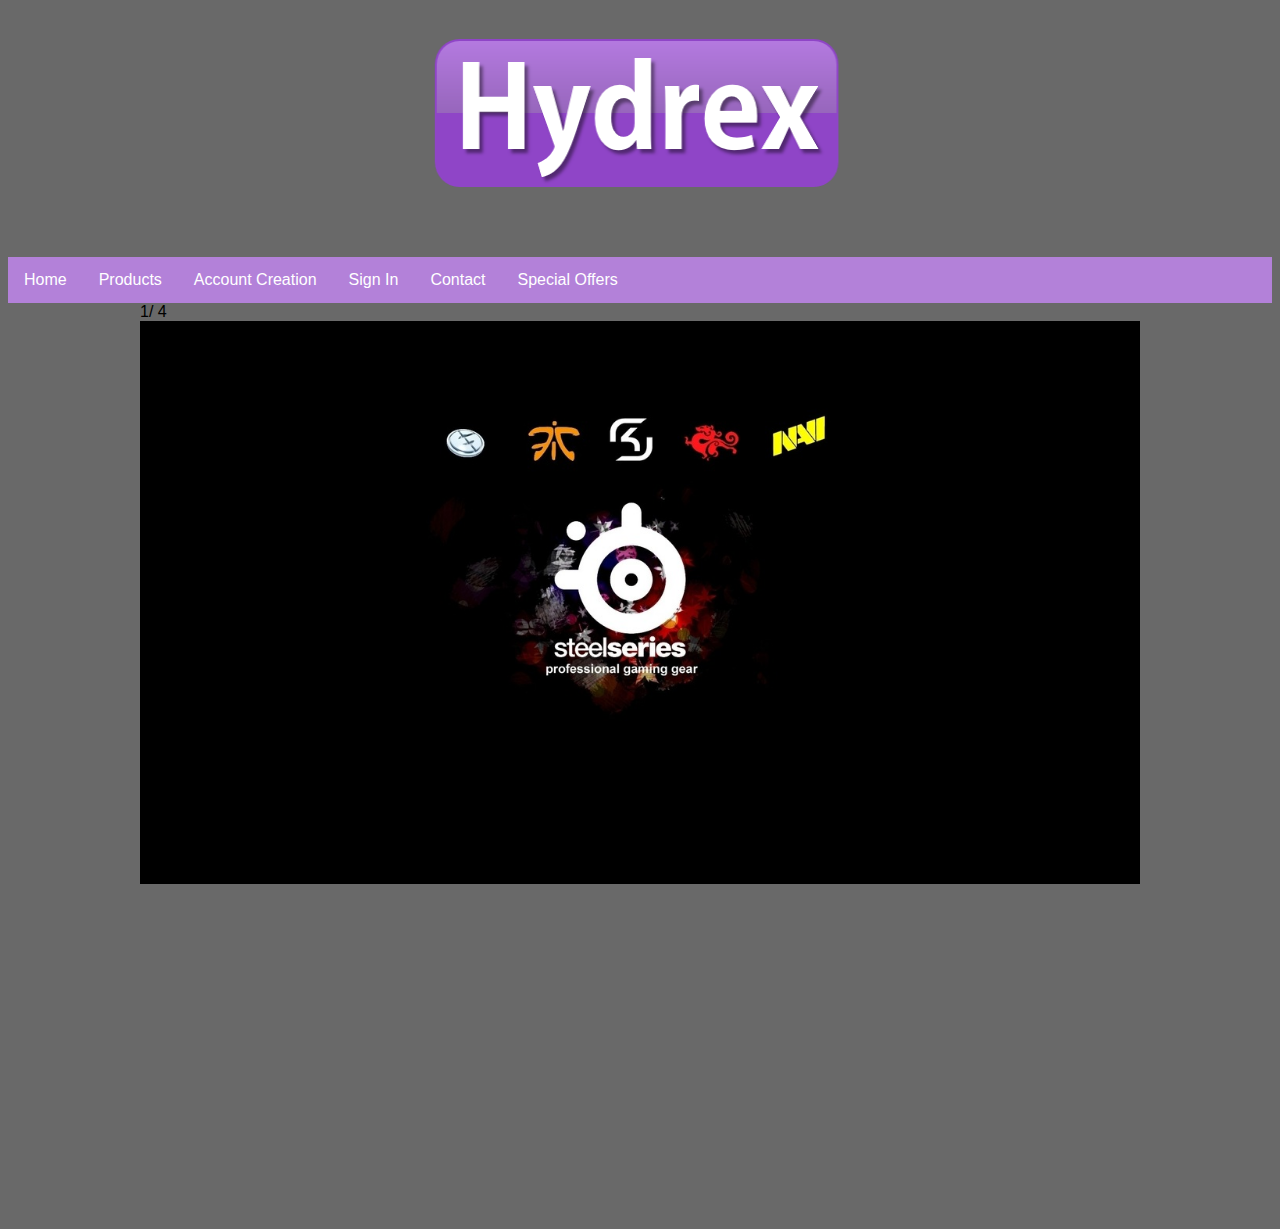
<file: index.html>
<!DOCTYPE html>
<html>
<head>


  <img src="Resources/Hydrex_logo.png" alt="Hydrex_logo" width="519" height="249">

  <link rel="stylesheet" type ="text/css" href= "styles.css">

</head>
<body>

<ul>
  <li><a class="active" href="index.html">Home</a></li>
  <li><a href="products.html">Products</a></li>
  <li><a href="accountcreation.html"> Account Creation</a></li>
  <li><a href="SignIn.html">Sign In</a></li>
  <li><a href="contact.html"> Contact</a></li>
    <li><a href="basket.html"> Special Offers</a></li>
</ul>

<style>


ul {
  list-style-type: none;
  margin: 0;
  padding: 0;
  overflow: hidden;
  background-color: #B381D9;
}

li {
  float: left;
}

li a {
  display: block;
  color: white;
  text-align: center;
  padding: 14px 16px;
  text-decoration: none;
}

li a:hover {
  background-color: #8F45C7;
}
</style>

<html>
<head>
<meta name="viewport" content="width=device-width, initial-scale=1">
<style>
* {box-sizing: border-box;}
body {font-family: Verdana, sans-serif;}
.mySlides {display: none;}
img {vertical-align: middle;}

/* Slideshow container */
.slideshow-container {
  max-width: 1000px;
  position: relative;
  margin: auto;
}





/* Fading animation */
.fade {
  -webkit-animation-name: fade;
  -webkit-animation-duration: 1.5s;
  animation-name: fade;
  animation-duration: 1.5s;
}

@-webkit-keyframes fade {
  from {opacity: .4}
  to {opacity: 1}
}

@keyframes fade {
  from {opacity: .4}
  to {opacity: 1}
}

/* On smaller screens, decrease text size */
@media only screen and (max-width: 300px) {
  .text {font-size: 11px}
}
</style>
</head>
<body>


<div class="slideshow-container">

<div class="mySlides fade">
    <div class="numbertext">1/ 4</div>
  <img src="Resources/steel.jpg" style="width:100%">

</div>

<div class="mySlides fade">
    <div class="numbertext">2/ 4</div>
  <img src="Resources/razer.jpg" style="width:100%">

</div>

<div class="mySlides fade">
    <div class="numbertext">3/ 4</div>
  <img src="Resources/roccat.jpg" style="width:100%">

</div>

<div class="mySlides fade">
  <div class="numbertext">4/ 4</div>
  <img src="Resources/corsair.jpg" style="width:100%">

</div>

</div>
<br>
<div style="text-align:center">
  <span class="dot"></span>
  <span class="dot"></span>
  <span class="dot"></span>
  <span class="dot"></span>
  <span class="dot"></span>



</div>
<script>
var slideIndex = 0;
showSlides();

function showSlides() {
  var i;
  var slides = document.getElementsByClassName("mySlides");
  var dots = document.getElementsByClassName("dot");
  for (i = 0; i < slides.length; i++) {
    slides[i].style.display = "none";
  }
  slideIndex++;
  if (slideIndex > slides.length) {slideIndex = 1}
  for (i = 0; i < dots.length; i++) {
    dots[i].className = dots[i].className.replace(" active", "");
  }
  slides[slideIndex-1].style.display = "block";
  dots[slideIndex-1].className += " active";
  setTimeout(showSlides, 2000); // Change image every 2 seconds
}
</script>
<div>
<center><iframe width="560" height="315" src="https://www.youtube.com/embed/7gwBxKHBoEI" frameborder="0" allow="accelerometer; autoplay; encrypted-media; gyroscope; picture-in-picture" allowfullscreen></iframe>
</div>









</body>

</body>
</html>
</file>
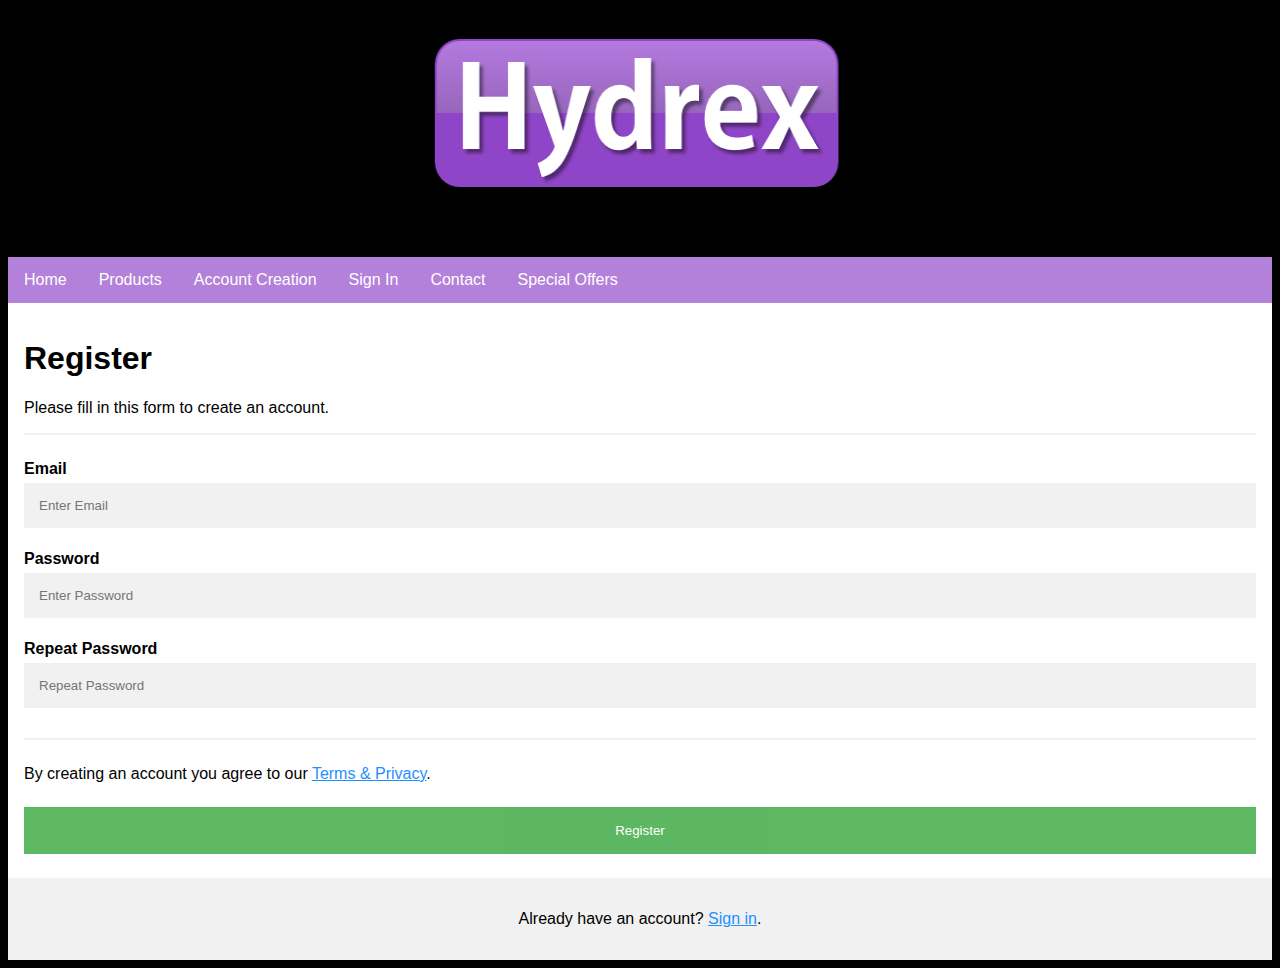
<file: accountcreation.html>
<!DOCTYPE html>
<html>
<head>



  <img src="Resources/Hydrex_logo.png" alt="Hydrex_logo" width="519" height="249">

  <link rel="stylesheet" type ="text/css" href= "styles.css">

</head>
<body>


<ul>
  <li><a class="active" href="index.html">Home</a></li>
  <li><a href="products.html">Products</a></li>
  <li><a href="accountcreation.html"> Account Creation</a></li>
  <li><a href="SignIn.html">Sign In</a></li>
  <li><a href="contact.html"> Contact</a></li>
    <li><a href="basket.html"> Special Offers</a></li>
</ul>
<style>


ul {
  list-style-type: none;
  margin: 0;
  padding: 0;
  overflow: hidden;
  background-color: #B381D9;
}

li {
  float: left;
}

li a {
  display: block;
  color: white;
  text-align: center;
  padding: 14px 16px;
  text-decoration: none;
}

li a:hover {
  background-color: #8F45C7;
}
</style>
<head>
<meta name="viewport" content="width=device-width, initial-scale=1">
<style>
body {
  font-family: Arial, Helvetica, sans-serif;
  background-color: black;
}

* {
  box-sizing: border-box;
}

/* Add padding to containers */
.container {
  padding: 16px;
  background-color: white;
}

/* Full-width input fields */
input[type=text], input[type=password] {
  width: 100%;
  padding: 15px;
  margin: 5px 0 22px 0;
  display: inline-block;
  border: none;
  background: #f1f1f1;
}

input[type=text]:focus, input[type=password]:focus {
  background-color: #ddd;
  outline: none;
}

/* Overwrite default styles of hr */
hr {
  border: 1px solid #f1f1f1;
  margin-bottom: 25px;
}

/* Set a style for the submit button */
.registerbtn {
  background-color: #4CAF50;
  color: white;
  padding: 16px 20px;
  margin: 8px 0;
  border: none;
  cursor: pointer;
  width: 100%;
  opacity: 0.9;
}

.registerbtn:hover {
  opacity: 1;
}

/* Add a blue text color to links */
a {
  color: dodgerblue;
}

/* Set a grey background color and center the text of the "sign in" section */
.signin {
  background-color: #f1f1f1;
  text-align: center;
}
</style>
</head>
<body>

<form action="/action_page.php">
  <div class="container">
    <h1>Register</h1>
    <p>Please fill in this form to create an account.</p>
    <hr>

    <label for="email"><b>Email</b></label>
    <input type="text" placeholder="Enter Email" name="email" required>

    <label for="psw"><b>Password</b></label>
    <input type="password" placeholder="Enter Password" name="psw" required>

    <label for="psw-repeat"><b>Repeat Password</b></label>
    <input type="password" placeholder="Repeat Password" name="psw-repeat" required>
    <hr>
    <p>By creating an account you agree to our <a href="#">Terms & Privacy</a>.</p>

    <button type="submit" class="registerbtn">Register</button>
  </div>

  <div class="container signin">
    <p>Already have an account? <a href="#">Sign in</a>.</p>
  </div>
</form>

</body>
</file>
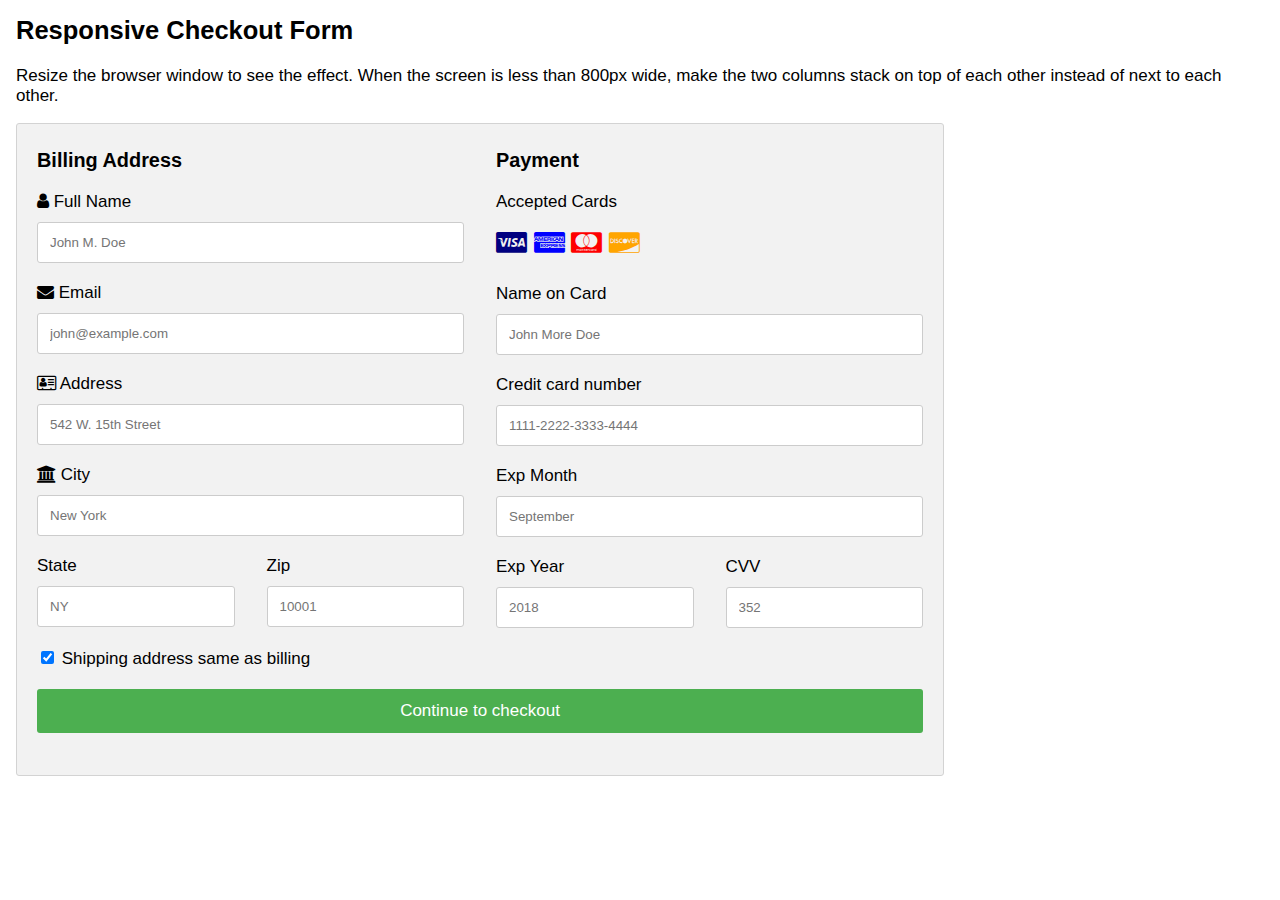
<file: checkout.html>
<head>
<meta name="viewport" content="width=device-width, initial-scale=1">
<link rel="stylesheet" href="https://cdnjs.cloudflare.com/ajax/libs/font-awesome/4.7.0/css/font-awesome.min.css">
<style>
body {
  font-family: Arial;
  font-size: 17px;
  padding: 8px;
}

* {
  box-sizing: border-box;
}

.row {
  display: -ms-flexbox; /* IE10 */
  display: flex;
  -ms-flex-wrap: wrap; /* IE10 */
  flex-wrap: wrap;
  margin: 0 -16px;
}

.col-25 {
  -ms-flex: 25%; /* IE10 */
  flex: 25%;
}

.col-50 {
  -ms-flex: 50%; /* IE10 */
  flex: 50%;
}

.col-75 {
  -ms-flex: 75%; /* IE10 */
  flex: 75%;
}

.col-25,
.col-50,
.col-75 {
  padding: 0 16px;
}

.container {
  background-color: #f2f2f2;
  padding: 5px 20px 15px 20px;
  border: 1px solid lightgrey;
  border-radius: 3px;
}

input[type=text] {
  width: 100%;
  margin-bottom: 20px;
  padding: 12px;
  border: 1px solid #ccc;
  border-radius: 3px;
}

label {
  margin-bottom: 10px;
  display: block;
}

.icon-container {
  margin-bottom: 20px;
  padding: 7px 0;
  font-size: 24px;
}

.btn {
  background-color: #4CAF50;
  color: white;
  padding: 12px;
  margin: 10px 0;
  border: none;
  width: 100%;
  border-radius: 3px;
  cursor: pointer;
  font-size: 17px;
}

.btn:hover {
  background-color: #45a049;
}

a {
  color: #2196F3;
}

hr {
  border: 1px solid lightgrey;
}

span.price {
  float: right;
  color: grey;
}

/* Responsive layout - when the screen is less than 800px wide, make the two columns stack on top of each other instead of next to each other (also change the direction - make the "cart" column go on top) */
@media (max-width: 800px) {
  .row {
    flex-direction: column-reverse;
  }
  .col-25 {
    margin-bottom: 20px;
  }
}
</style>
</head>
<body>

<h2>Responsive Checkout Form</h2>
<p>Resize the browser window to see the effect. When the screen is less than 800px wide, make the two columns stack on top of each other instead of next to each other.</p>
<div class="row">
  <div class="col-75">
    <div class="container">
      <form action="/action_page.php">

        <div class="row">
          <div class="col-50">
            <h3>Billing Address</h3>
            <label for="fname"><i class="fa fa-user"></i> Full Name</label>
            <input type="text" id="fname" name="firstname" placeholder="John M. Doe">
            <label for="email"><i class="fa fa-envelope"></i> Email</label>
            <input type="text" id="email" name="email" placeholder="john@example.com">
            <label for="adr"><i class="fa fa-address-card-o"></i> Address</label>
            <input type="text" id="adr" name="address" placeholder="542 W. 15th Street">
            <label for="city"><i class="fa fa-institution"></i> City</label>
            <input type="text" id="city" name="city" placeholder="New York">

            <div class="row">
              <div class="col-50">
                <label for="state">State</label>
                <input type="text" id="state" name="state" placeholder="NY">
              </div>
              <div class="col-50">
                <label for="zip">Zip</label>
                <input type="text" id="zip" name="zip" placeholder="10001">
              </div>
            </div>
          </div>

          <div class="col-50">
            <h3>Payment</h3>
            <label for="fname">Accepted Cards</label>
            <div class="icon-container">
              <i class="fa fa-cc-visa" style="color:navy;"></i>
              <i class="fa fa-cc-amex" style="color:blue;"></i>
              <i class="fa fa-cc-mastercard" style="color:red;"></i>
              <i class="fa fa-cc-discover" style="color:orange;"></i>
            </div>
            <label for="cname">Name on Card</label>
            <input type="text" id="cname" name="cardname" placeholder="John More Doe">
            <label for="ccnum">Credit card number</label>
            <input type="text" id="ccnum" name="cardnumber" placeholder="1111-2222-3333-4444">
            <label for="expmonth">Exp Month</label>
            <input type="text" id="expmonth" name="expmonth" placeholder="September">
            <div class="row">
              <div class="col-50">
                <label for="expyear">Exp Year</label>
                <input type="text" id="expyear" name="expyear" placeholder="2018">
              </div>
              <div class="col-50">
                <label for="cvv">CVV</label>
                <input type="text" id="cvv" name="cvv" placeholder="352">
              </div>
            </div>
          </div>

        </div>
        <label>
          <input type="checkbox" checked="checked" name="sameadr"> Shipping address same as billing
        </label>
        <input type="submit" value="Continue to checkout" class="btn">
      </form>
    </div>
  </div>
  <div class="col-25">
  </div>
</div>

</body>
</file>
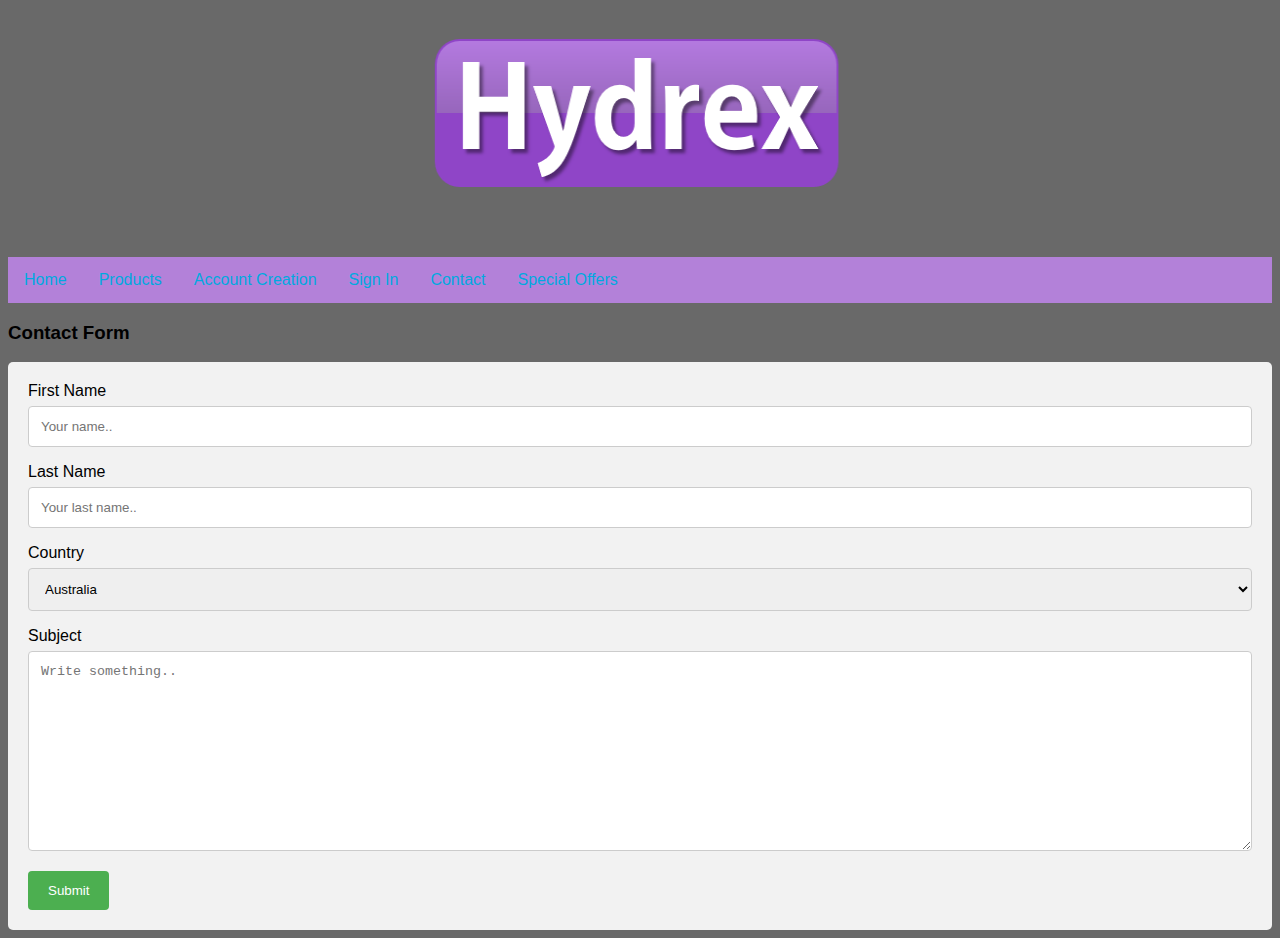
<file: contact.html>
<!DOCTYPE html>
<html>
<head>


  <img src="Resources/Hydrex_logo.png" alt="Hydrex_logo" width="519" height="249">

  <link rel="stylesheet" type ="text/css" href= "styles.css">

  <body>

  <ul>
    <li><a class="active" href="index.html">Home</a></li>
    <li><a href="products.html">Products</a></li>
    <li><a href="accountcreation.html"> Account Creation</a></li>
    <li><a href="SignIn.html">Sign In</a></li>
    <li><a href="contact.html"> Contact</a></li>
      <li><a href="basket.html"> Special Offers</a></li>
  </ul>
  <style>
  a:link{
    color: #00A9e0;
    background-color: transparent;
    text-decoration: none;

  }
  a:visited{
    color : black
  }
  ul {
    list-style-type: none;
    margin: 0;
    padding: 0;
    overflow: hidden;
    background-color: #B381D9;
  }

  li {
    float: left;
  }

  li a {
    display: block;
    color: white;
    text-align: center;
    padding: 14px 16px;
    text-decoration: none;
  }

  li a:hover {
    background-color: #8F45C7;
  }
  body {
    background-color: #696969;}
  </style>



<meta name="viewport" content="width=device-width, initial-scale=1">
<style>
body {font-family: Arial, Helvetica, sans-serif;}
* {box-sizing: border-box;}

input[type=text], select, textarea {
  width: 100%;
  padding: 12px;
  border: 1px solid #ccc;
  border-radius: 4px;
  box-sizing: border-box;
  margin-top: 6px;
  margin-bottom: 16px;
  resize: vertical;
}

input[type=submit] {
  background-color: #4CAF50;
  color: white;
  padding: 12px 20px;
  border: none;
  border-radius: 4px;
  cursor: pointer;
}

input[type=submit]:hover {
  background-color: #45a049;
}

.container {
  border-radius: 5px;
  background-color: #f2f2f2;
  padding: 20px;
}
</style>
</head>
<body>

<h3>Contact Form</h3>

<div class="container">
  <form action="/action_page.php">
    <label for="fname">First Name</label>
    <input type="text" id="fname" name="firstname" placeholder="Your name..">

    <label for="lname">Last Name</label>
    <input type="text" id="lname" name="lastname" placeholder="Your last name..">

    <label for="country">Country</label>
    <select id="country" name="country">
      <option value="australia">Australia</option>
      <option value="canada">Canada</option>
      <option value="usa">USA</option>
    </select>

    <label for="subject">Subject</label>
    <textarea id="subject" name="subject" placeholder="Write something.." style="height:200px"></textarea>

    <input type="submit" value="Submit">
  </form>
</div>

</body>
</file>
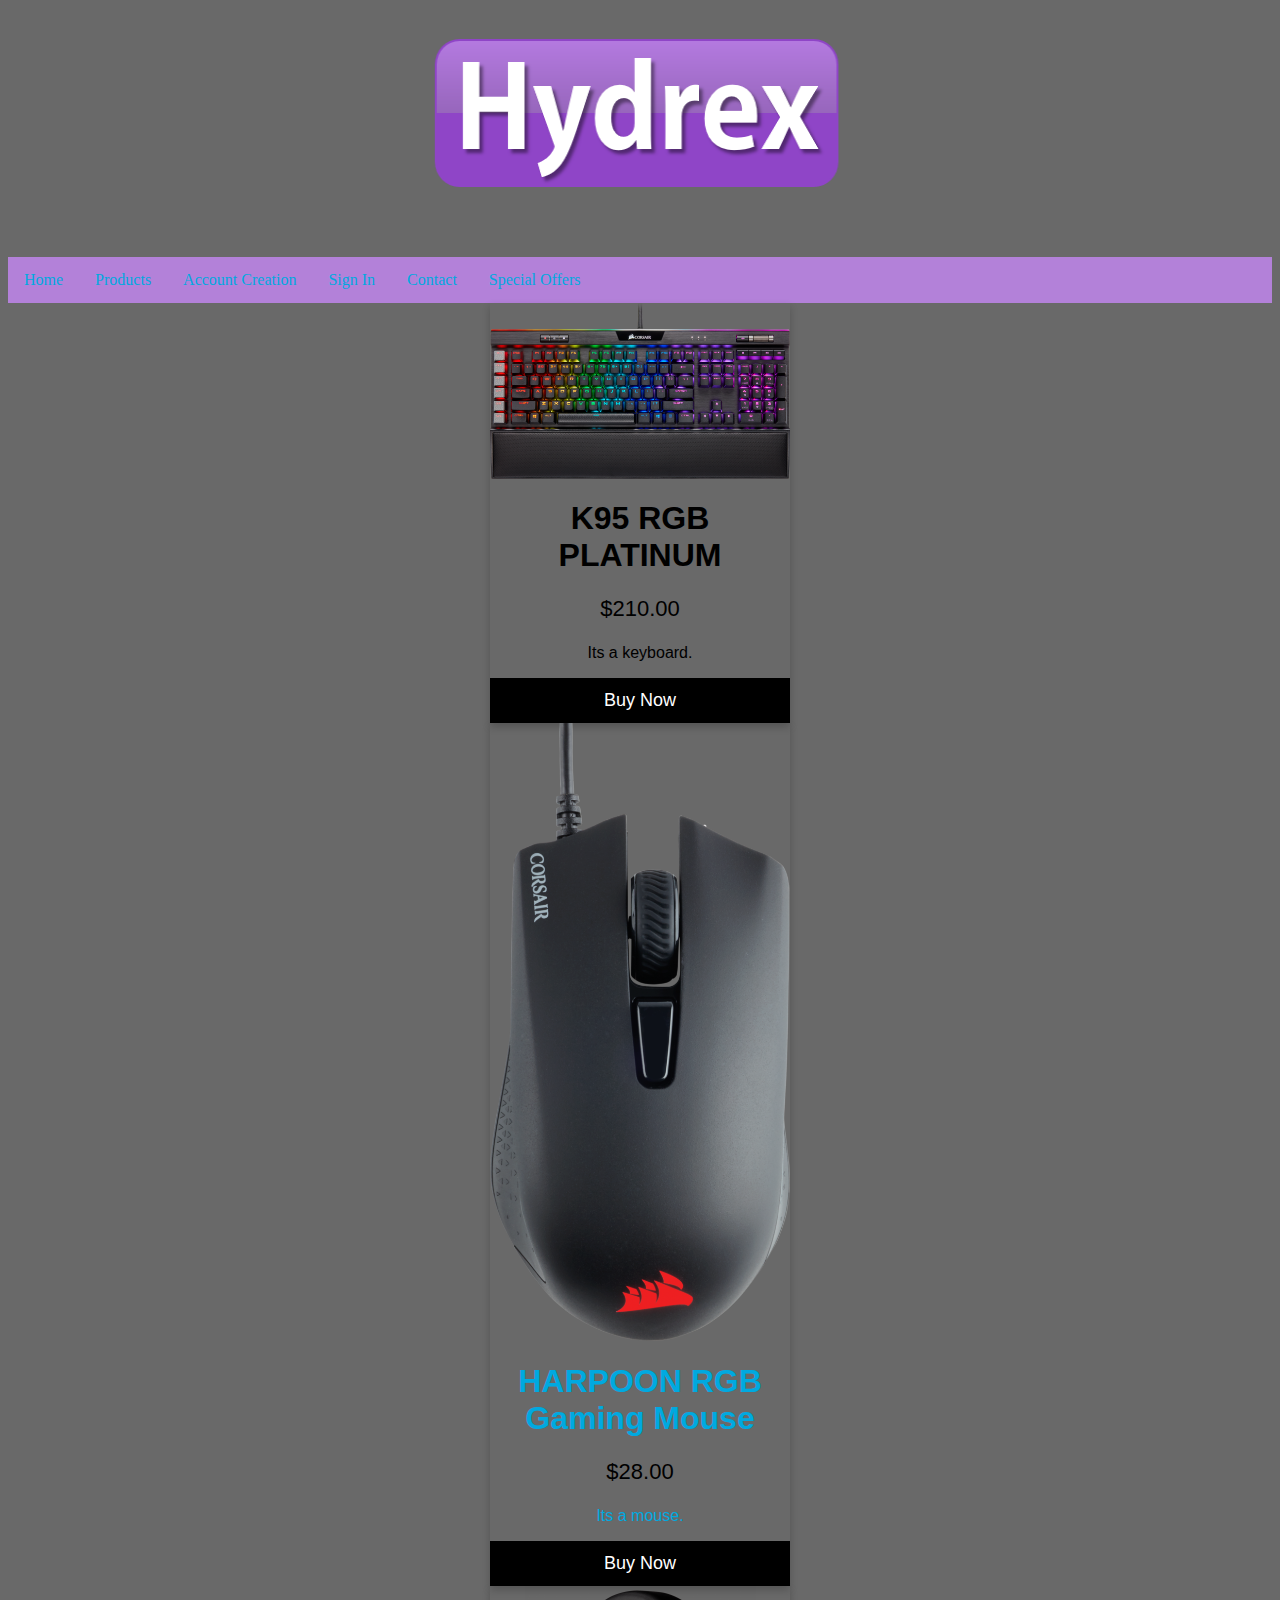
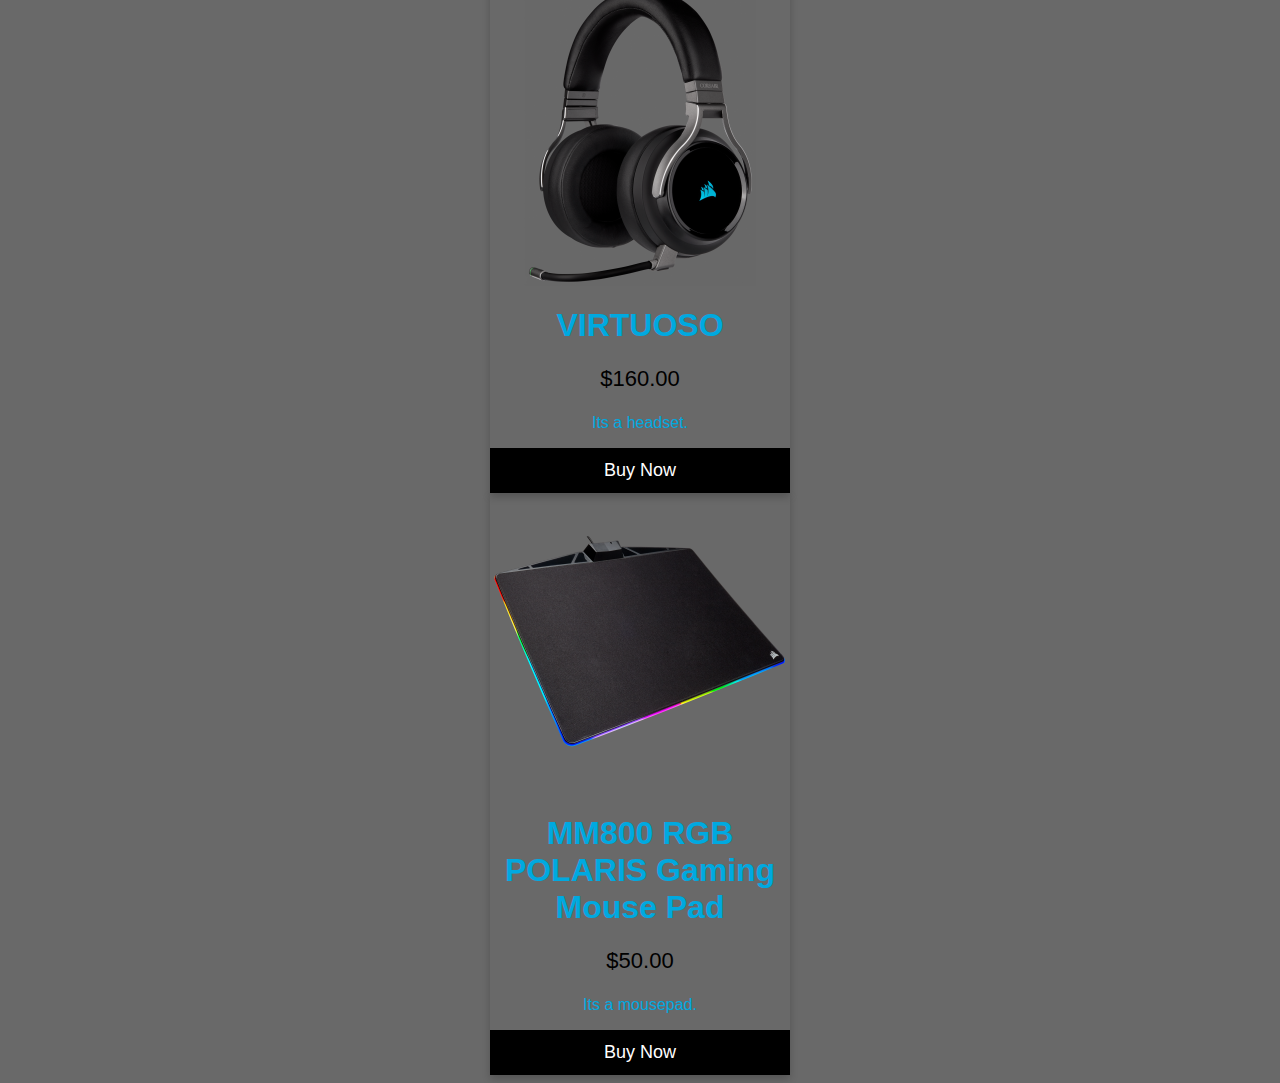
<file: corsair.html>
<!---Eveything below is the css for the boxes which the pproduts information are located in. This includes the pictures, product description, name etc.--->
<html>
<body>
<head>
  <img src="Resources/Hydrex_logo.png" alt="Hydrex_logo" width="519" height="249">
<link rel="stylesheet" type ="text/css" href= "styles.css">
</head>

<ul>
  <li><a class="active" href="index.html">Home</a></li>
  <li><a href="products.html">Products</a></li>
  <li><a href="accountcreation.html"> Account Creation</a></li>
  <li><a href="SignIn.html">Sign In</a></li>
  <li><a href="contact.html"> Contact</a></li>
    <li><a href="basket.html"> Special Offers</a></li>
</ul>
<style>

a:link{
  color: #00A9e0;
  background-color: transparent;
  text-decoration: none;

}
a:visited{
  color : black
}

ul {
  list-style-type: none;
  margin: 0;
  padding: 0;
  overflow: hidden;
  background-color: #B381D9;
}

li {
  float: left;
}

li a {
  display: block;
  color: white;
  text-align: center;
  padding: 14px 16px;
  text-decoration: none;
}

li a:hover {
  background-color: #8F45C7;
}
body {
  background-color: #696969;}
</style>

<style>
.card {
  box-shadow: 0 4px 8px 0 rgba(0, 0, 0, 0.2);
  max-width: 300px;
  margin: auto;
  text-align: center;
  font-family: arial;
}

.price {
  color: black;
  font-size: 22px;
}

.card button {
  border: none;
  outline: 0;
  padding: 12px;
  color: white;
  background-color: #000;
  text-align: center;
  cursor: pointer;
  width: 100%;
  font-size: 18px;
}

.card button:hover {
  opacity: 0.7;
}
</style>
<head>
<style>
.card {
  box-shadow: 0 4px 8px 0 rgba(0, 0, 0, 0.2);
  max-width: 300px;
  margin: auto;
  text-align: center;
  font-family: arial;
}

.price {
  color: black;
  font-size: 22px;
}

.card button {
  border: none;
  outline: 0;
  padding: 12px;
  color: white;
  background-color: #000;
  text-align: center;
  cursor: pointer;
  width: 100%;
  font-size: 18px;
}

.card button:hover {
  opacity: 0.7;
}
</style>
</head>
<body>



<div class="card">
  <img src="Resources/corsairkeyboard.png" alt="K95 RGB PLATINUM" style="width:100%">
  <h1>K95 RGB PLATINUM</h1>
  <p class="price">$210.00</p>
  <p>Its a keyboard.</p>
<a href="checkout.html"><button type="button" name="button">Buy Now</button>
</div>


<div class="card">
  <img src="Resources/corsairmouse.png" alt="HARPOON RGB Gaming Mouse" style="width:100%">
  <h1>HARPOON RGB Gaming Mouse</h1>
  <p class="price">$28.00</p>
  <p>Its a mouse.</p>
<a href="checkout.html"><button type="button" name="button">Buy Now</button>
</div>


<div class="card">
  <img src="Resources/corsairheadset.png" alt="VIRTUOSO" style="width:100%">
  <h1>VIRTUOSO</h1>
  <p class="price">$160.00</p>
  <p>Its a headset.</p>
<a href="checkout.html"><button type="button" name="button">Buy Now</button>
</div>


<div class="card">
  <img src="Resources/corsairmousepad.png" alt="MM800 RGB POLARIS Gaming Mouse Pad" style="width:100%">
  <h1>MM800 RGB POLARIS Gaming Mouse Pad</h1>
  <p class="price">$50.00</p>
  <p>Its a mousepad.</p>
<a href="checkout.html"><button type="button" name="button">Buy Now</button>

</body>
</html>



</body>
</html>
</file>
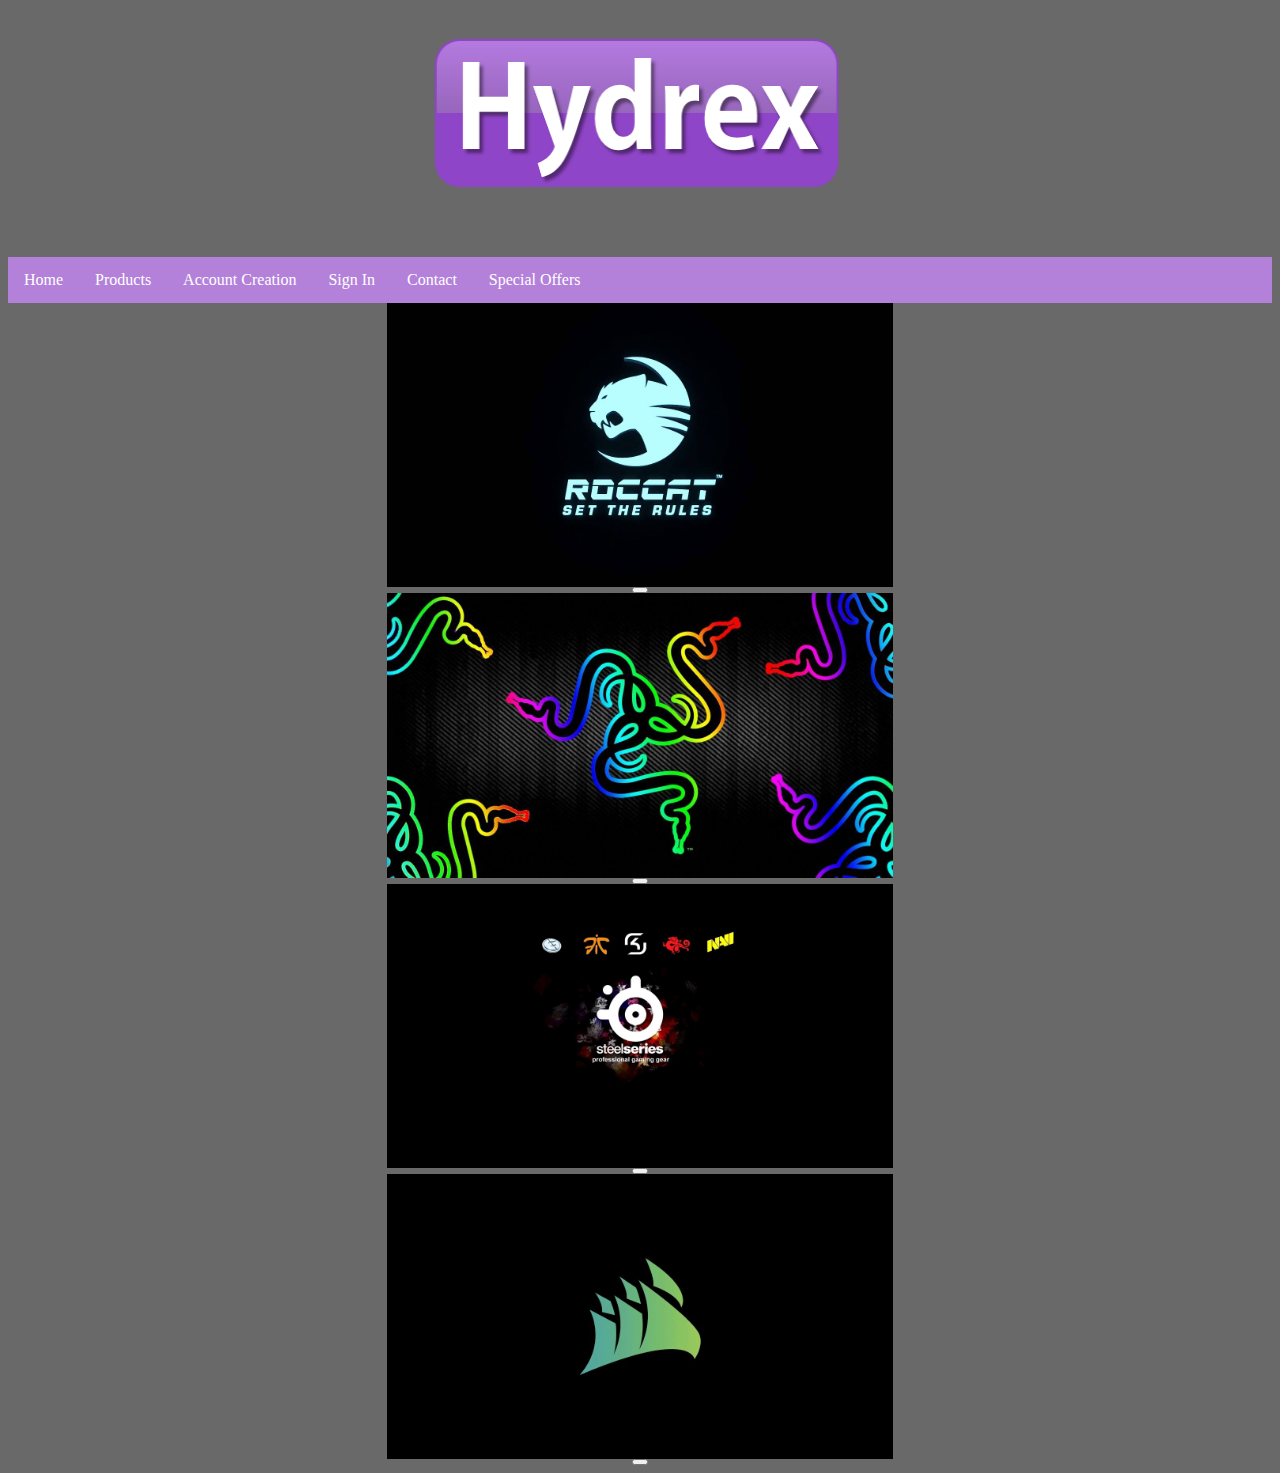
<file: products.html>
<html>
<head>



  <img src="Resources/Hydrex_logo.png" alt="Hydrex_logo" width="519" height="249">

  <link rel="stylesheet" type ="text/css" href= "styles.css"

</head>

<body>

<ul>
  <li><a class="active" href="index.html">Home</a></li>
  <li><a href="products.html">Products</a></li>
  <li><a href="accountcreation.html"> Account Creation</a></li>
  <li><a href="SignIn.html">Sign In</a></li>
  <li><a href="contact.html"> Contact</a></li>
    <li><a href="basket.html"> Special Offers</a></li>
</ul>
<style>


ul {
  list-style-type: none;
  margin: 0;
  padding: 0;
  overflow: hidden;
  background-color: #B381D9;
}

li {
  float: left;
}

li a {
  display: block;
  color: white;
  text-align: center;
  padding: 14px 16px;
  text-decoration: none;
}

li a:hover {
  background-color: #8F45C7;
}
body {
  background-color: #696969;}
</style>

<div class="roccat">

<a href="roccat.html"><img src="Resources/roccat.jpg" alt="Roccat"><center><button type="button" name="button"></button>
</div>

<div class="razer">
<a href="razer.html"><img src="Resources/razer.jpg" al`t="razer"><center><button type="button" name="button"></button>
</div>

<div class="steelseries">
<a href="steelseries.html"><img src="Resources/steel.jpg" al`t="steelseries"><center><button type="button" name="button"></button>
</div>

<div class="corsair">
<a href="corsair.html"><img src="Resources/corsair.jpg" al`t="corsair"><center><button type="button" name="button"></button>
</div>




















</div>
</body>
</html>
</file>
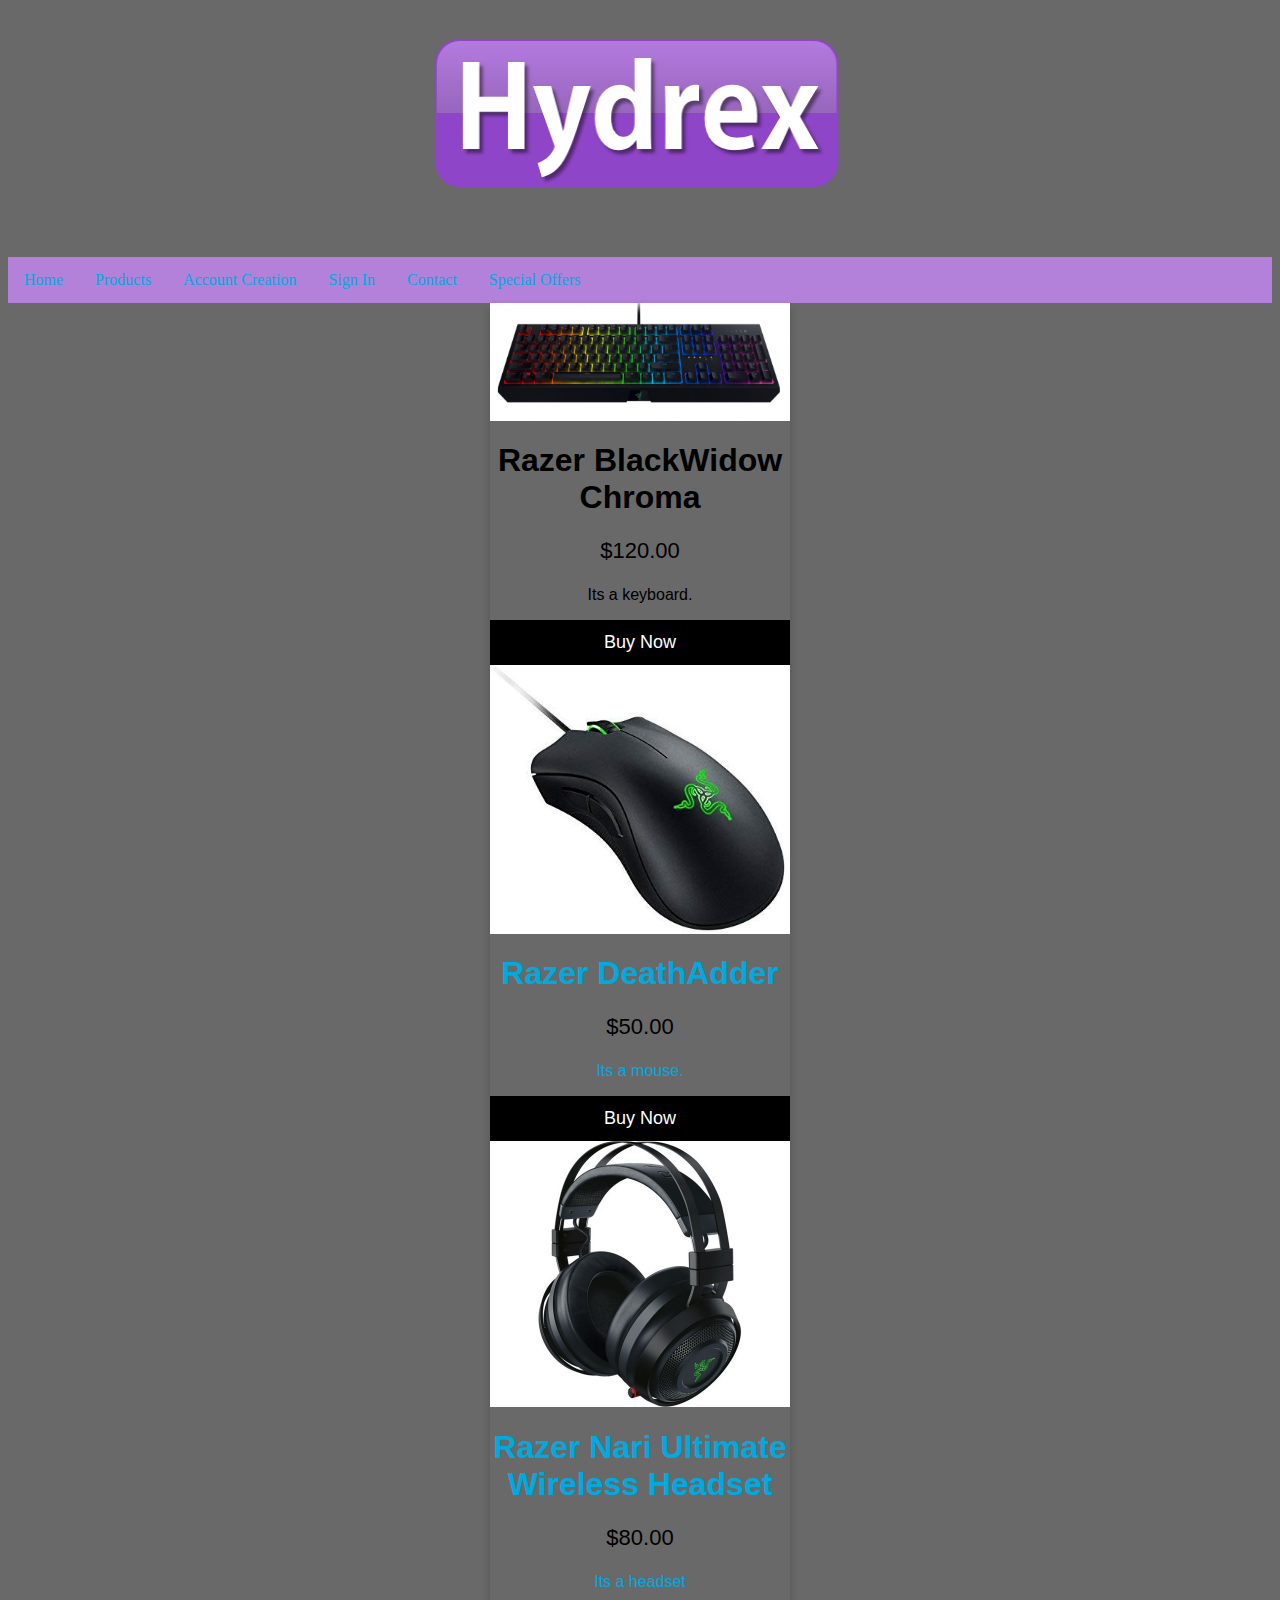
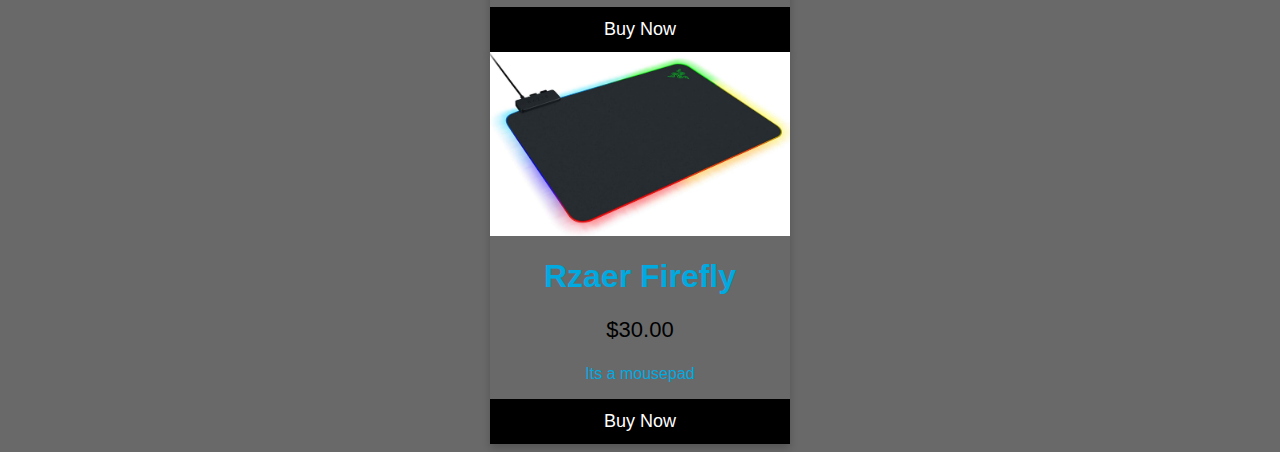
<file: razer.html>
<!---Eveything below is the css for the boxes which the pproduts information are located in. This includes the pictures, product description, name etc.--->
<html>
<body>
<head>
  <img src="Resources/Hydrex_logo.png" alt="Hydrex_logo" width="519" height="249">
<link rel="stylesheet" type ="text/css" href= "styles.css">
</head>

<ul>
  <li><a class="active" href="index.html">Home</a></li>
  <li><a href="products.html">Products</a></li>
  <li><a href="accountcreation.html"> Account Creation</a></li>
  <li><a href="SignIn.html">Sign In</a></li>
  <li><a href="contact.html"> Contact</a></li>
    <li><a href="basket.html"> Special Offers</a></li>
</ul>
<style>


ul {
  list-style-type: none;
  margin: 0;
  padding: 0;
  overflow: hidden;
  background-color: #B381D9;
}

li {
  float: left;
}

li a {
  display: block;
  color: white;
  text-align: center;
  padding: 14px 16px;
  text-decoration: none;
}

li a:hover {
  background-color: #8F45C7;
}
body {
  background-color: #696969;}
</style>

<style>

a:link{
  color: #00A9e0;
  background-color: transparent;
  text-decoration: none;

}
a:visited{
  color : black
}



.card {
  box-shadow: 0 4px 8px 0 rgba(0, 0, 0, 0.2);
  max-width: 300px;
  margin: auto;
  text-align: center;
  font-family: arial;
}

.price {
  color: black;
  font-size: 22px;
}

.card button {
  border: none;
  outline: 0;
  padding: 12px;
  color: white;
  background-color: #000;
  text-align: center;
  cursor: pointer;
  width: 100%;
  font-size: 18px;
}

.card button:hover {
  opacity: 0.7;
}
</style>

<div class="card">
  <img src="Resources/razerkeyboard1.jpg" alt="Razer BlackWidow Chroma" style="width:100%">
  <h1>Razer BlackWidow Chroma</h1>
  <p class="price">$120.00</p>
  <p>Its a keyboard.</p>
<a href="checkout.html"><button type="button" name="button">Buy Now</button>
</div>

<div class="card">
  <img src="Resources/razermouse1.jpg" alt="Razer DeathAdder" style="width:100%">
  <h1>Razer DeathAdder</h1>
  <p class="price">$50.00</p>
  <p>Its a mouse.</p>
<a href="checkout.html"><button type="button" name="button">Buy Now</button>
</div>

<div class="card">
  <img src="Resources/razerheadset.jpg" alt="Razer Nari Ultimate Wireless Headset" style="width:100%">
  <h1>Razer Nari Ultimate Wireless Headset</h1>
  <p class="price">$80.00</p>
  <p>Its a headset</p>
<a href="checkout.html"><button type="button" name="button">Buy Now</button>
</div>

<div class="card">
  <img src="Resources/razermousepad.jpg" alt="Rzaer Firefly" style="width:100%">
  <h1>Rzaer Firefly</h1>
  <p class="price">$30.00</p>
  <p>Its a mousepad</p>
<a href="checkout.html"><button type="button" name="button">Buy Now</button>
</div>




</body>
</html>
</file>
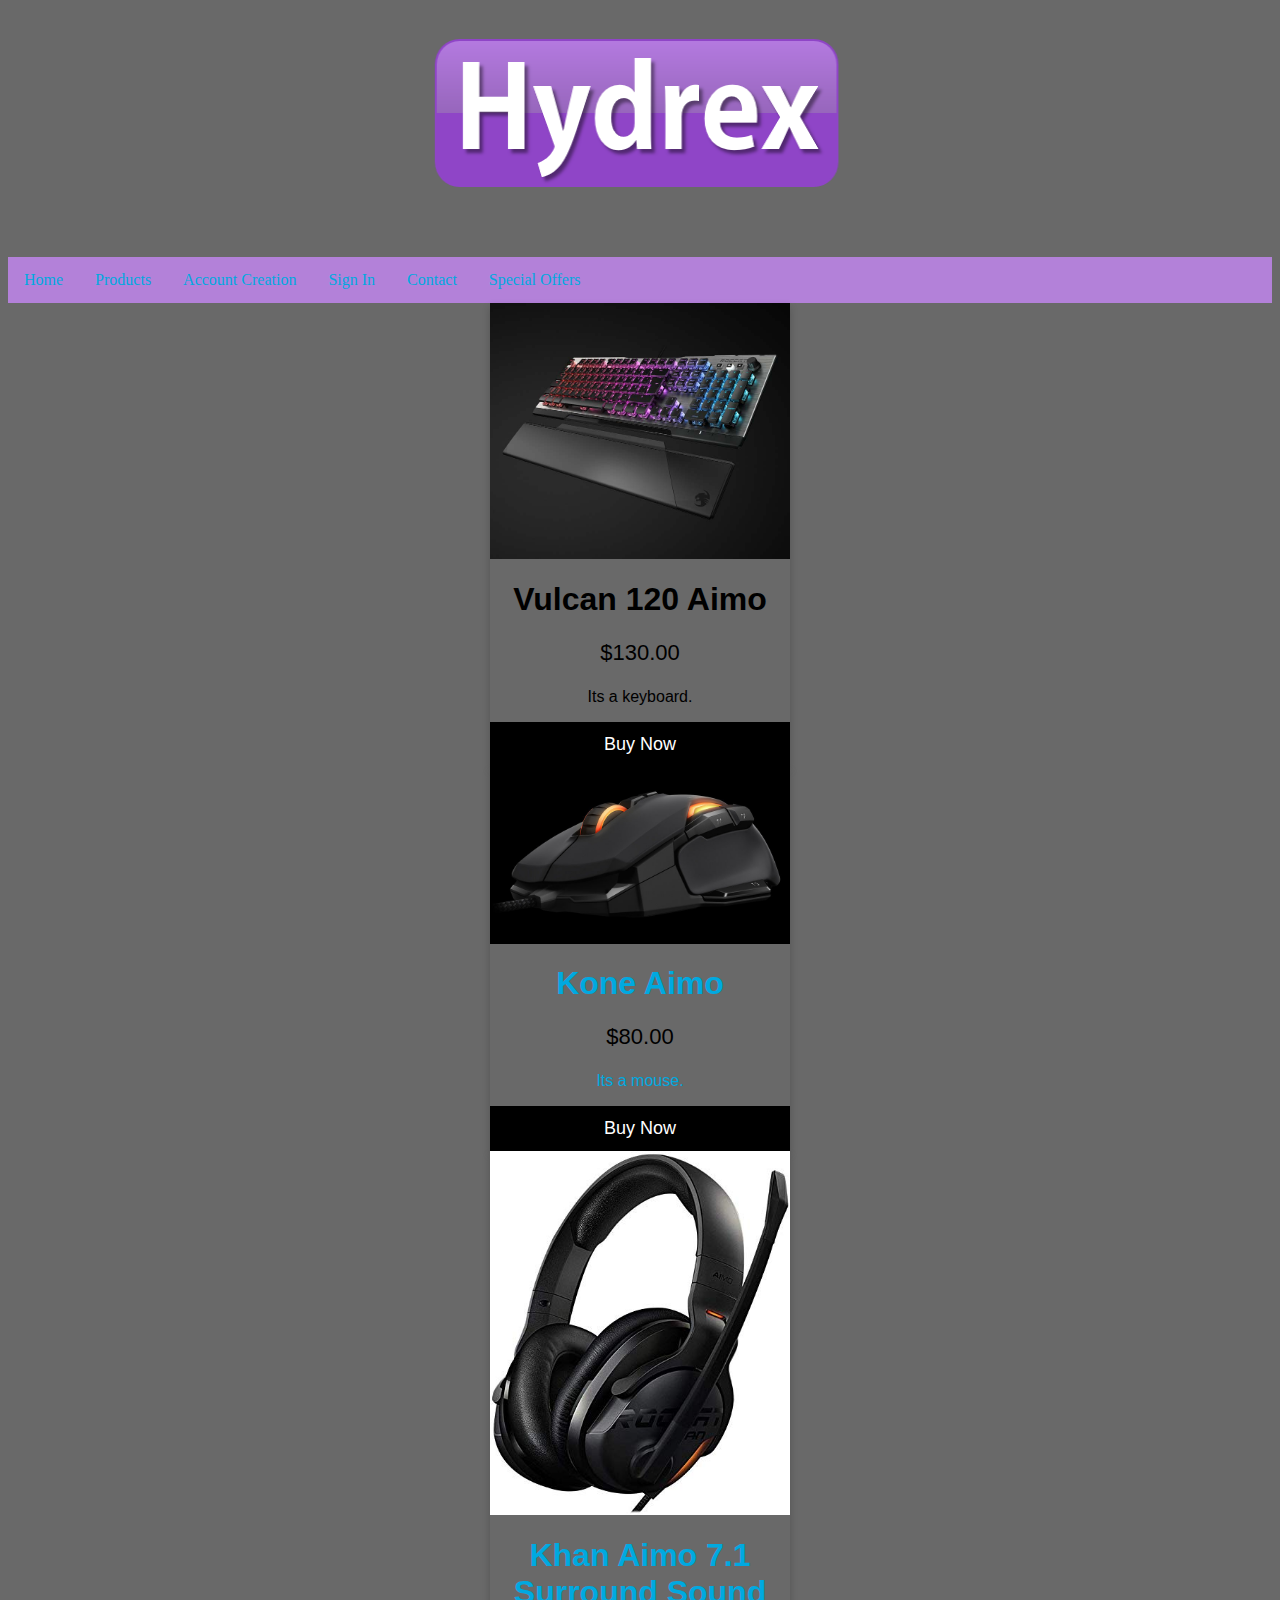
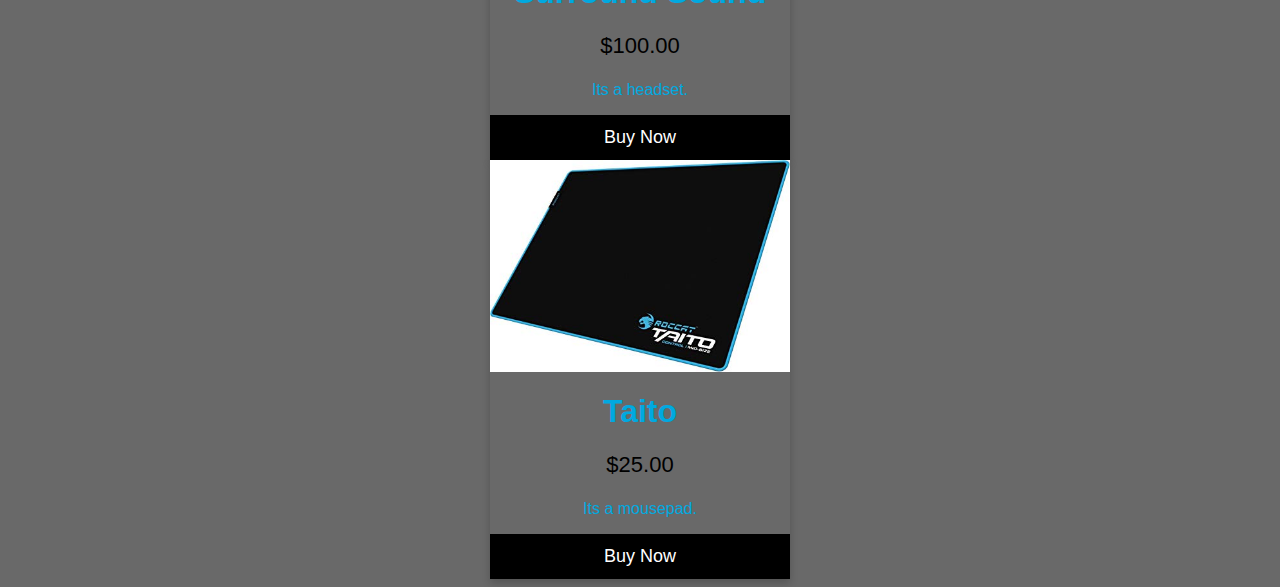
<file: roccat.html>
<!---Eveything below is the css for the boxes which the pproduts information are located in. This includes the pictures, product description, name etc.--->
<html>
<body>
<head>
  <img src="Resources/Hydrex_logo.png" alt="Hydrex_logo" width="519" height="249">
<link rel="stylesheet" type ="text/css" href= "styles.css">
</head>

<ul>
  <li><a class="active" href="index.html">Home</a></li>
  <li><a href="products.html">Products</a></li>
  <li><a href="accountcreation.html"> Account Creation</a></li>
  <li><a href="SignIn.html">Sign In</a></li>
  <li><a href="contact.html"> Contact</a></li>
    <li><a href="basket.html"> Special Offers</a></li>
</ul>
<style>
a:link{
  color: #00A9e0;
  background-color: transparent;
  text-decoration: none;

}
a:visited{
  color : black
}
ul {
  list-style-type: none;
  margin: 0;
  padding: 0;
  overflow: hidden;
  background-color: #B381D9;
}

li {
  float: left;
}

li a {
  display: block;
  color: white;
  text-align: center;
  padding: 14px 16px;
  text-decoration: none;
}

li a:hover {
  background-color: #8F45C7;
}
body {
  background-color: #696969;}
</style>

<head>
<style>
.card {
  box-shadow: 0 4px 8px 0 rgba(0, 0, 0, 0.2);
  max-width: 300px;
  margin: auto;
  text-align: center;
  font-family: arial;
}

.price {
  color: black;
  font-size: 22px;
}

.card button {
  border: none;
  outline: 0;
  padding: 12px;
  color: white;
  background-color: #000;
  text-align: center;
  cursor: pointer;
  width: 100%;
  font-size: 18px;
}

.card button:hover {
  opacity: 0.7;
}
</style>
</head>
<body>



<div class="card">
  <img src="Resources/roccatkeyboard1.jpg" alt="Vulcan 120 Aimo" style="width:100%">
  <h1>Vulcan 120 Aimo</h1>
  <p class="price">$130.00</p>
  <p>Its a keyboard.</p>
<a href="checkout.html"><button type="button" name="button">Buy Now</button>
</div>


<div class="card">
  <img src="Resources/roccatmouse1.jpg" alt="Kone Aimo" style="width:100%">
  <h1>Kone Aimo</h1>
  <p class="price">$80.00</p>
  <p>Its a mouse.</p>
<a href="checkout.html"><button type="button" name="button">Buy Now</button>
</div>


<div class="card">
  <img src="Resources/roccatheadset1.jpg" alt="Khan Aimo 7.1 Surround Sound" style="width:100%">
  <h1>Khan Aimo 7.1 Surround Sound</h1>
  <p class="price">$100.00</p>
  <p>Its a headset.</p>
<a href="checkout.html"><button type="button" name="button">Buy Now</button>
</div>


<div class="card">
  <img src="Resources/roccarmousepad1.jpg" alt="Taito" style="width:100%">
  <h1>Taito</h1>
  <p class="price">$25.00</p>
  <p>Its a mousepad.</p>
<a href="checkout.html"><button type="button" name="button">Buy Now</button>

</body>
</html>




</body>
</html>
</file>
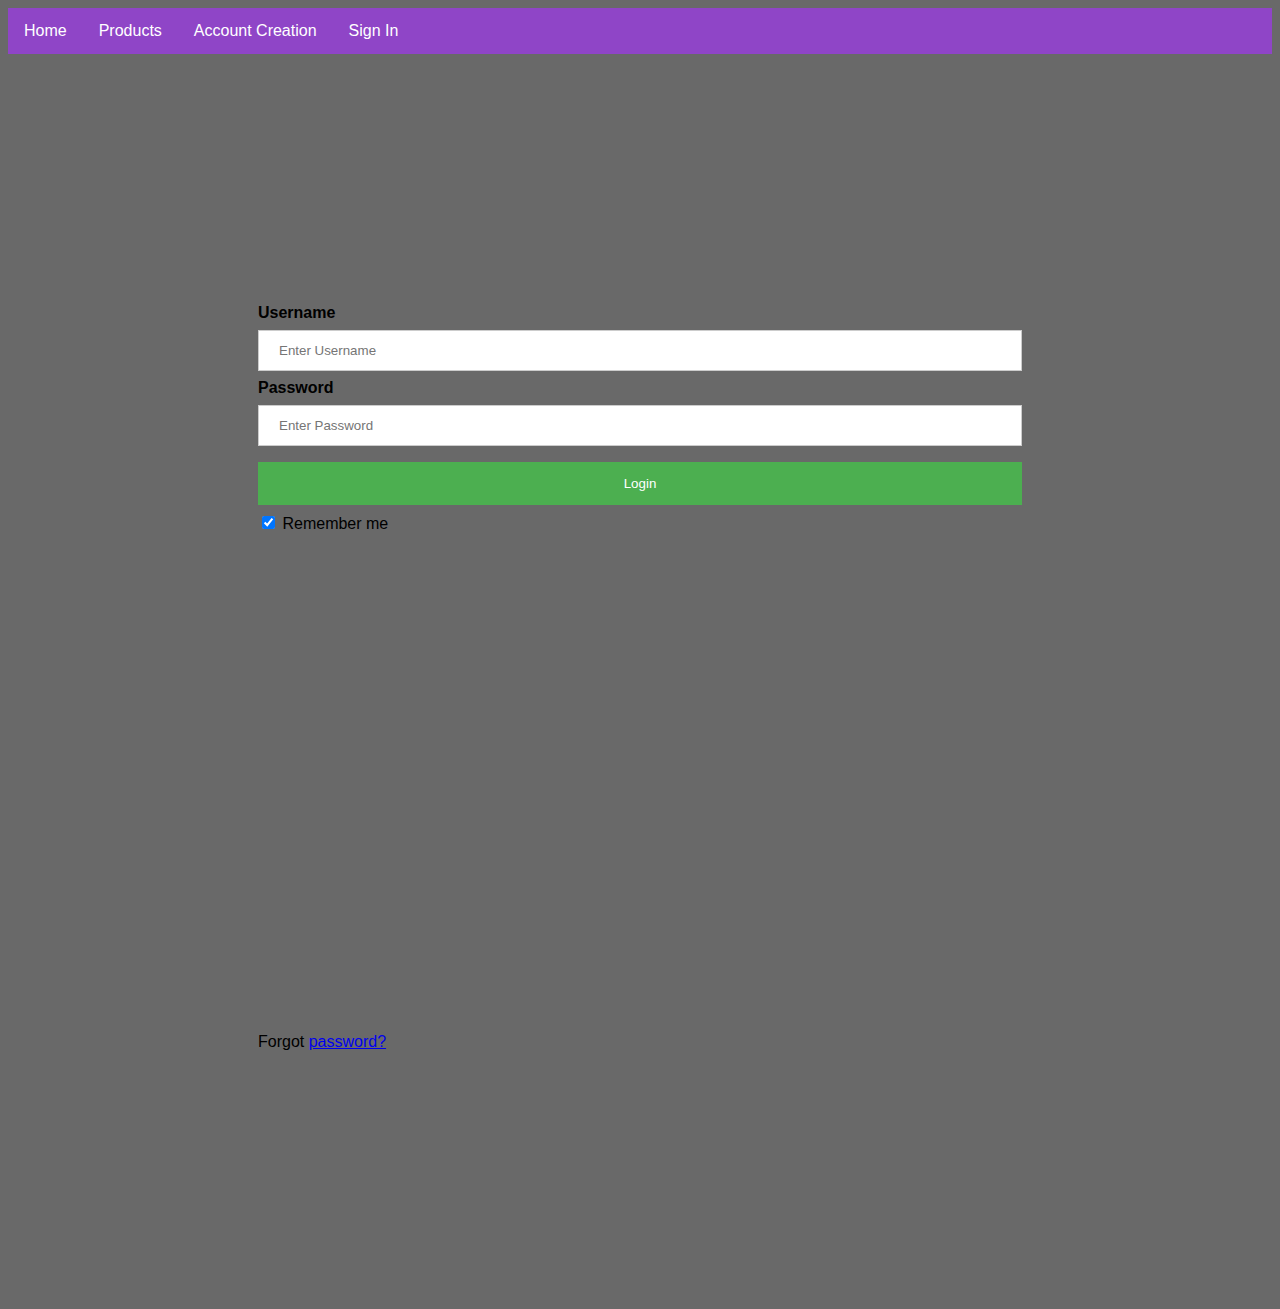
<file: SignIn.html>
<html>
<body>



<ul>
  <li><a class="active" href="index.html">Home</a></li>
  <li><a href="products.html">Products</a></li>
  <li><a href="accountcreation.html"> Account Creation</a></li>
  <li><a href="SignIn.html">Sign In</a></li>

</ul>
<style>


ul {
  list-style-type: none;
  margin: 0;
  padding: 0;
  overflow: hidden;

  background-color: #8F45C7;
}

li {
  float: left;
}

li a {
  display: block;
  color: white;
  text-align: center;
  padding: 14px 16px;
  text-decoration: none;
}

li a:hover {
  background-color: #B381D9;
}
body {
  background-color: #696969;}
</style>
<!DOCTYPE html>
<html>

<meta name="viewport" content="width=device-width, initial-scale=1">
<style>
body {font-family: Arial, Helvetica, sans-serif;}
form {border: 3px solid #696969;}

input[type=text], input[type=password] {
  width: 100%;
  padding: 12px 20px;
  margin: 8px 0;
  display: inline-block;
  border: 1px solid #ccc;
  box-sizing: border-box;
}

button {
  background-color: #4CAF50;
  color: white;
  padding: 14px 20px;
  margin: 8px 0;
  border: none;
  cursor: pointer;
  width: 100%;
}

button:hover {
  opacity: 0.8;
}

.container {
  padding: 250px;
}


}

/* Change styles for span and cancel button on extra small screens */
</style>
<body>

  <div class="container">
    <label for="uname"><b>Username</b></label>
    <input type="text" placeholder="Enter Username" name="uname" required>

    <label for="psw"><b>Password</b></label>
    <input type="password" placeholder="Enter Password" name="psw" required>

    <button type="submit">Login</button>
    <label>
      <input type="checkbox" checked="checked" name="remember"> Remember me
    </label>
  </div>

<div class="container" style="background-color:#696969">
    <span class="psw">Forgot <a href="#">password?</a></span>
  </div>
</form>

</body>
</html>
</body>
</file>
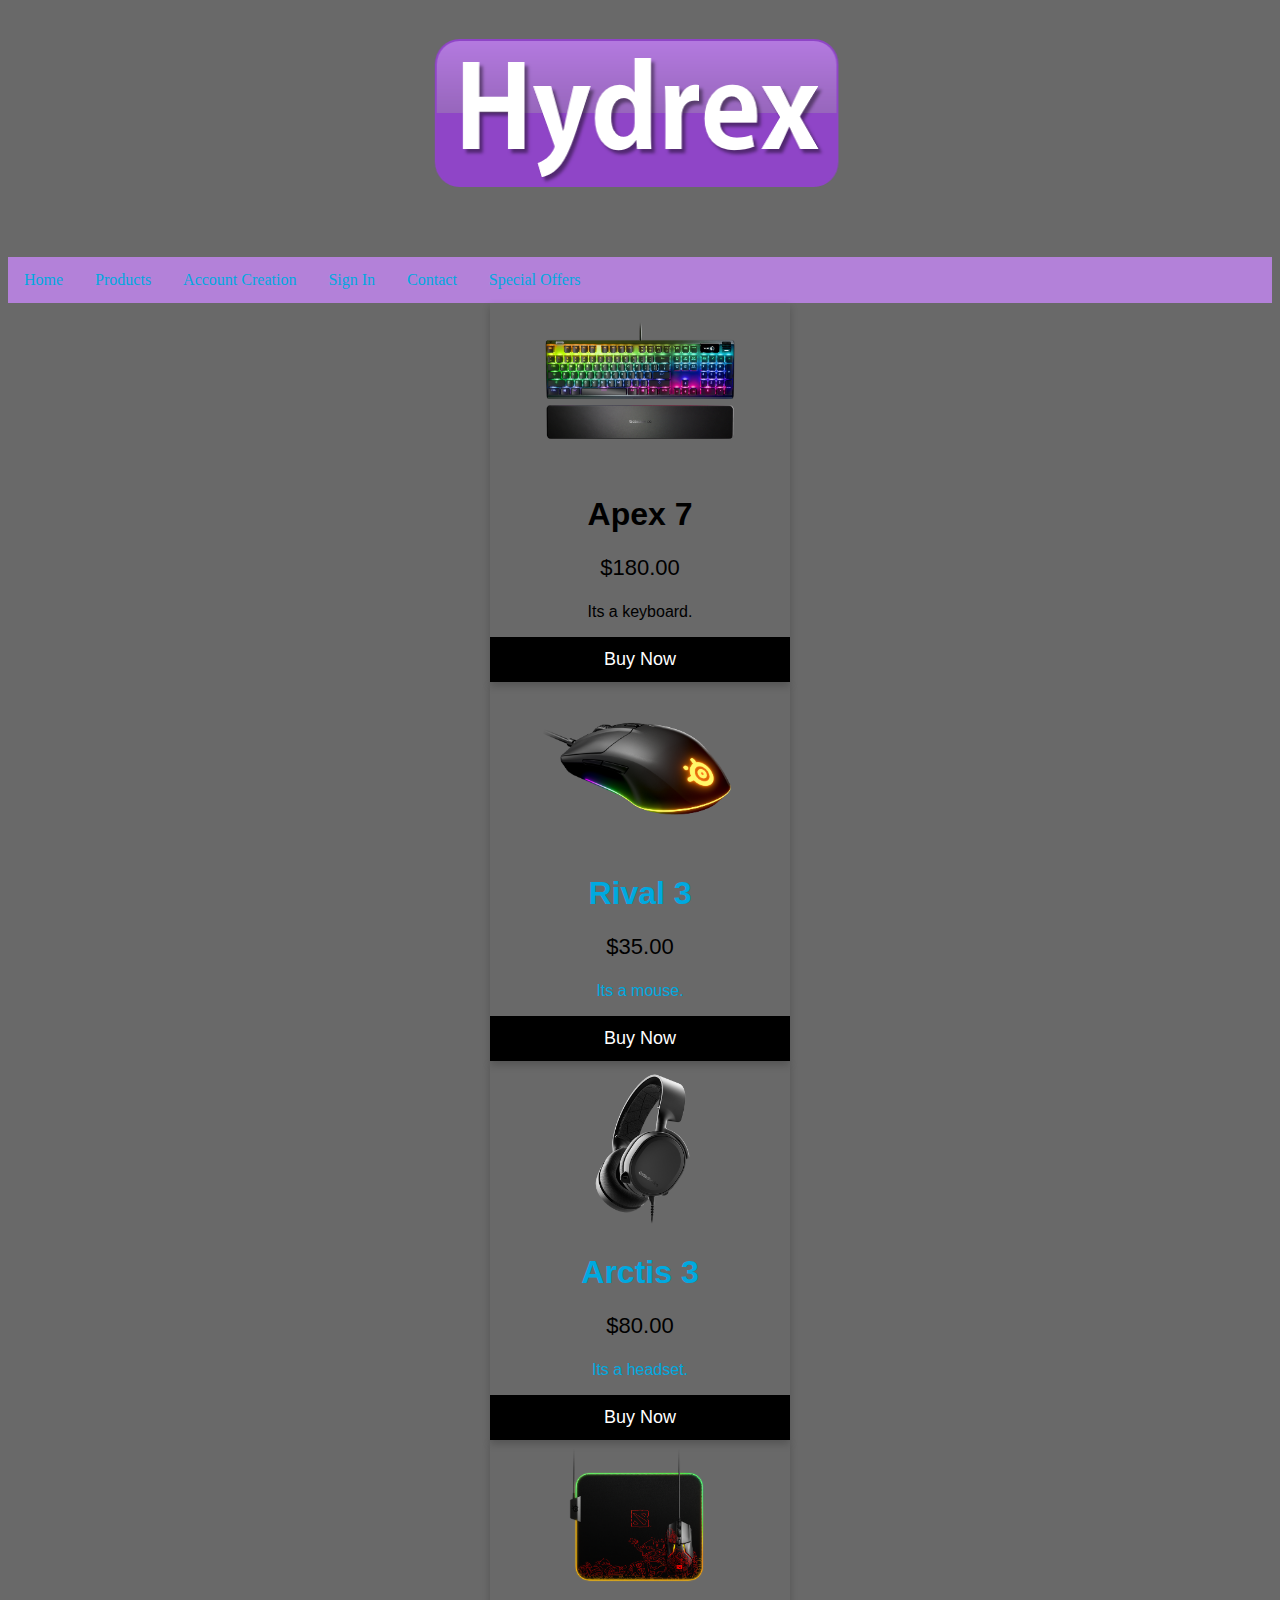
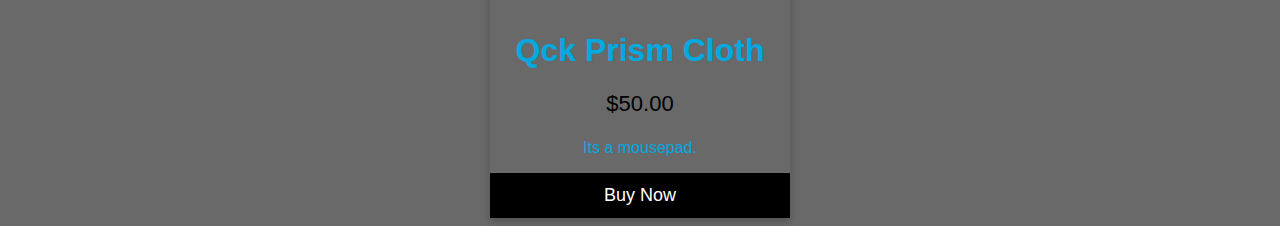
<file: steelseries.html>
<!---Eveything below is the css for the boxes which the pproduts information are located in. This includes the pictures, product description, name etc.--->
<html>
<body>
<head>
  <img src="Resources/Hydrex_logo.png" alt="Hydrex_logo" width="519" height="249">
<link rel="stylesheet" type ="text/css" href= "styles.css">
</head>

<ul>
  <li><a class="active" href="index.html">Home</a></li>
  <li><a href="products.html">Products</a></li>
  <li><a href="accountcreation.html"> Account Creation</a></li>
  <li><a href="SignIn.html">Sign In</a></li>
  <li><a href="contact.html"> Contact</a></li>
    <li><a href="basket.html"> Special Offers</a></li>
</ul>
<style>

a:link{
  color: #00A9e0;
  background-color: transparent;
  text-decoration: none;

}
a:visited{
  color : black
}

ul {
  list-style-type: none;
  margin: 0;
  padding: 0;
  overflow: hidden;
  background-color: #B381D9;
}

li {
  float: left;
}

li a {
  display: block;
  color: white;
  text-align: center;
  padding: 14px 16px;
  text-decoration: none;
}

li a:hover {
  background-color: #8F45C7;
}
body {
  background-color: #696969;}
</style>

<style>
.card {
  box-shadow: 0 4px 8px 0 rgba(0, 0, 0, 0.2);
  max-width: 300px;
  margin: auto;
  text-align: center;
  font-family: arial;
}

.price {
  color: black;
  font-size: 22px;
}

.card button {
  border: none;
  outline: 0;
  padding: 12px;
  color: white;
  background-color: #000;
  text-align: center;
  cursor: pointer;
  width: 100%;
  font-size: 18px;
}

.card button:hover {
  opacity: 0.7;
}
</style>




<body>



<div class="card">
  <img src="Resources/steelkeyboard.png" alt="Apex 7" style="width:100%">
  <h1>Apex 7</h1>
  <p class="price">$180.00</p>
  <p>Its a keyboard.</p>
<a href="checkout.html"><button type="button" name="button">Buy Now</button>
</div>


<div class="card">
  <img src="Resources/steelseriesmouse.png" alt="Rival 3" style="width:100%">
  <h1>Rival 3</h1>
  <p class="price">$35.00</p>
  <p>Its a mouse.</p>
<a href="checkout.html"><button type="button" name="button">Buy Now</button>
</div>


<div class="card">
  <img src="Resources/steelheadset.png" alt="Arctis 3" style="width:100%">
  <h1>Arctis 3</h1>
  <p class="price">$80.00</p>
  <p>Its a headset.</p>
<a href="checkout.html"><button type="button" name="button">Buy Now</button>
</div>


<div class="card">
  <img src="Resources/steelmousepad.png" alt="Qck Prism Cloth" style="width:100%">
  <h1>Qck Prism Cloth</h1>
  <p class="price">$50.00</p>
  <p>Its a mousepad.</p>
<a href="checkout.html"><button type="button" name="button">Buy Now</button>

</body>




</body>
</html>
</file>
<file: styles.css>
img {
  display: block;
  margin-left: auto;
  margin-right: auto;
  width: 40%;
}



body {
  background-color: #696969;}

  .container {}
    div.fixed {
      position: fixed;
      bottom: 10;
      right: 10;
      width: 200px;
      border: 3px solid #73AD21;
      float: left;

    }
#shopping{
  float: right;}

#roccat {
  float: left;
}
#razer{
  float: left;
}
#steelseries{
  float: left;
}
#corsair{
  float: left;
}
#logitech{
  float: left;
}
#alienware{
  float: left;
}
#msi{
  float: left;
}
#hyperx{
  float: left;
}
</file>
